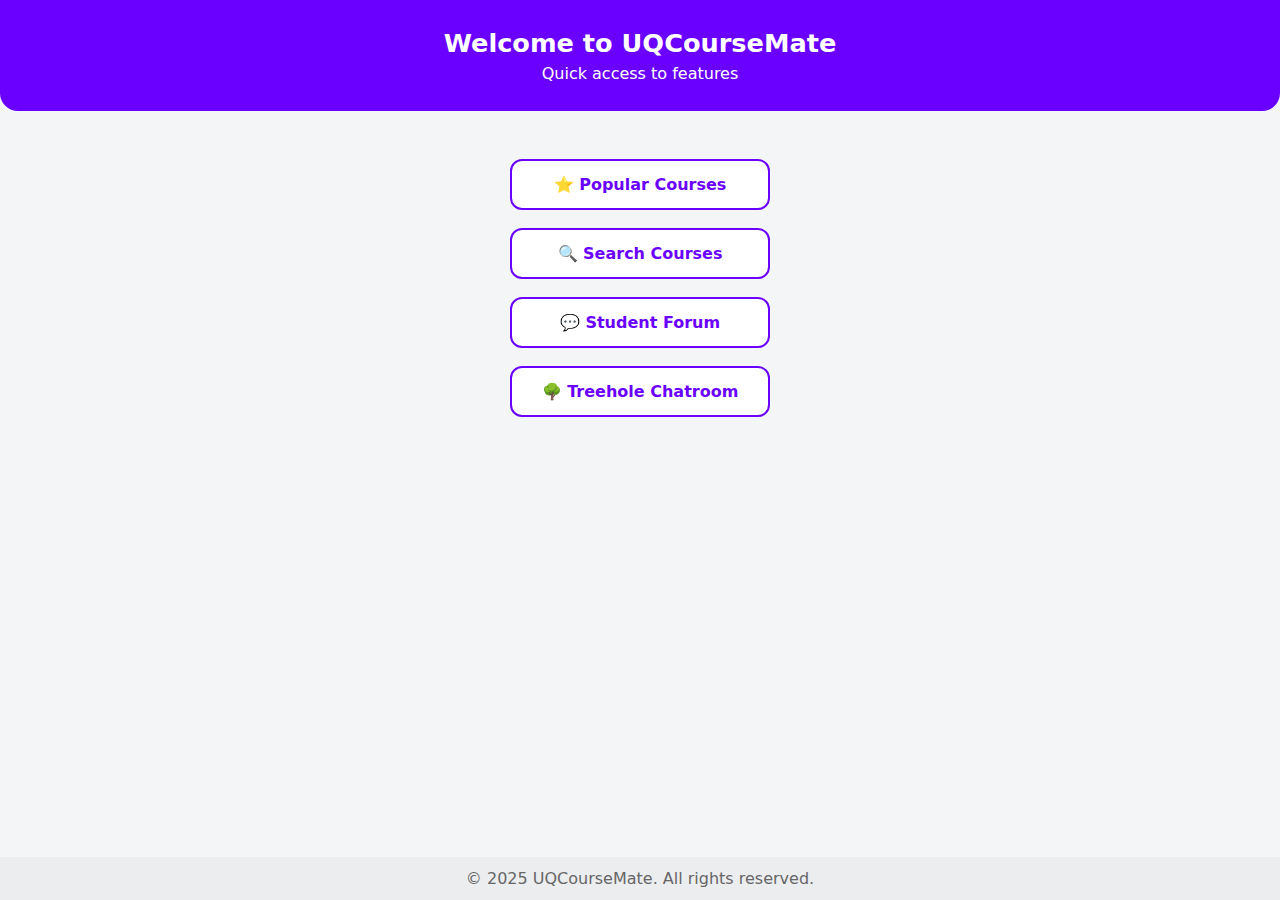
<file: index.html>
<!DOCTYPE html>
<html lang="en">
<head>
    <meta charset="UTF-8">
    <meta http-equiv="refresh" content="0; url=homepage.html">
    <title>Redirecting...</title>
</head>
<body>
    <p>If you are not redirected, <a href="homepage.html">click here</a>.</p>
</body>
</html>
</file>
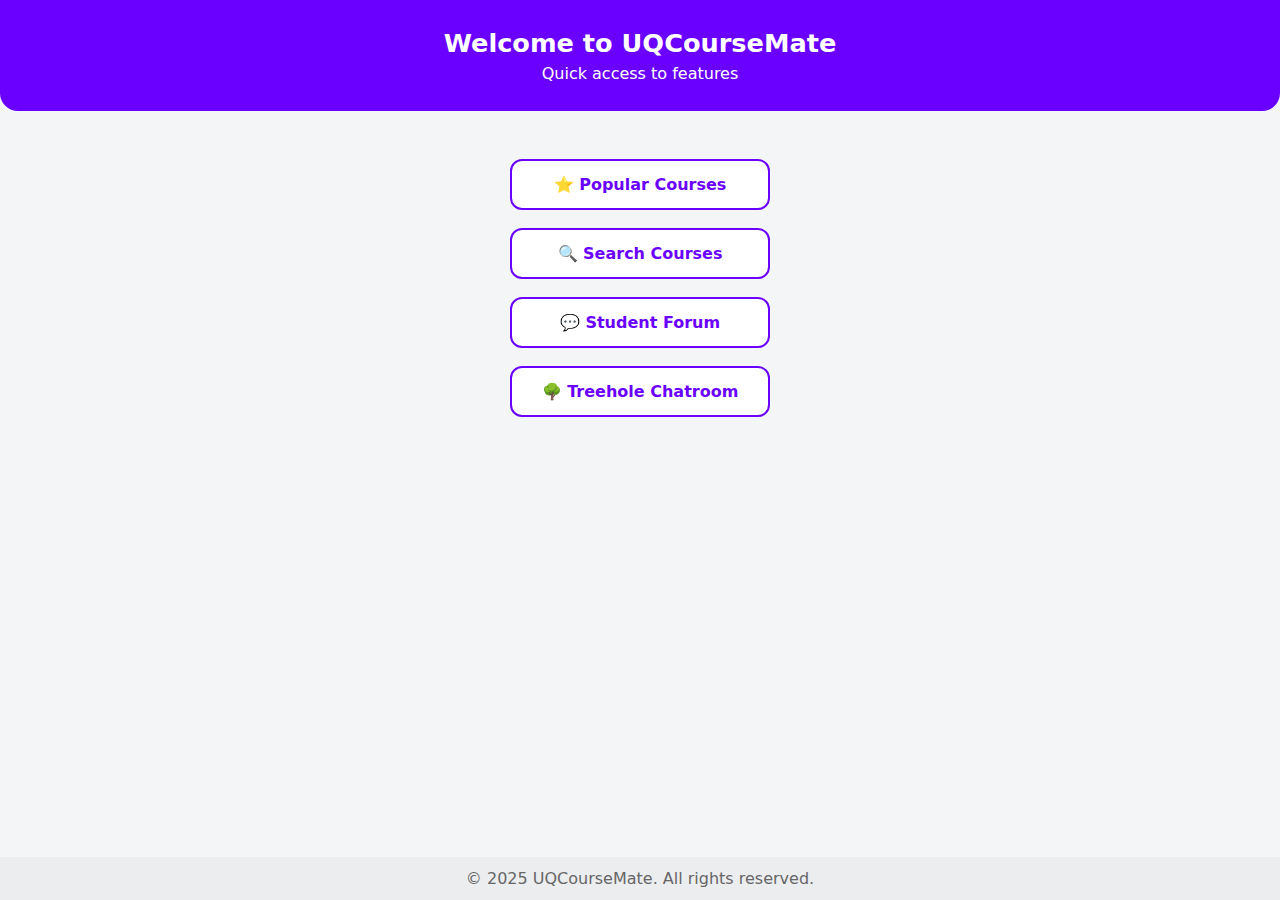
<file: homepage.html>
<!DOCTYPE html>
<html lang="en">
<head>
  <meta charset="UTF-8" />
  <meta name="viewport" content="width=device-width, initial-scale=1.0" />
  <title>UQCourseMate · Homepage</title>
  <style>
    :root { --purple:#6a00ff; --light-bg:#f4f5f7; --text:#111827; }
    *{box-sizing:border-box;margin:0;padding:0;font-family:Segoe UI,system-ui,-apple-system,Roboto}
    body{background:var(--light-bg);color:var(--text);min-height:100vh;display:flex;flex-direction:column;align-items:center}
    header{width:100%;background:var(--purple);color:#fff;padding:28px 12px;text-align:center;border-radius:0 0 18px 18px}
    header h1{font-size:1.6rem;margin-bottom:6px}
    main{display:flex;flex-direction:column;gap:18px;margin-top:48px;align-items:center}
    .btn{display:block;width:260px;text-align:center;padding:14px 18px;border-radius:12px;background:#fff;border:2px solid var(--purple);color:var(--purple);text-decoration:none;font-weight:700;transition:all .18s}
    .btn:hover{background:var(--purple);color:#fff;transform:translateY(-4px)}
    footer{margin-top:auto;width:100%;text-align:center;padding:12px 0;color:#666;background:rgba(0,0,0,0.03)}
    @media(max-width:600px){.btn{width:220px}}
  </style>
</head>
<body>
  <header><h1>Welcome to UQCourseMate</h1><div>Quick access to features</div></header>
  <main>
    <a class="btn" href="popular.html">⭐ Popular Courses</a>
    <a class="btn" href="search.html">🔍 Search Courses</a>
    <a class="btn" href="forum.html">💬 Student Forum</a>
    <a class="btn" href="treehole.html">🌳 Treehole Chatroom</a>
  </main>
  <footer>© 2025 UQCourseMate. All rights reserved.</footer>
</body>
</html>
</file>
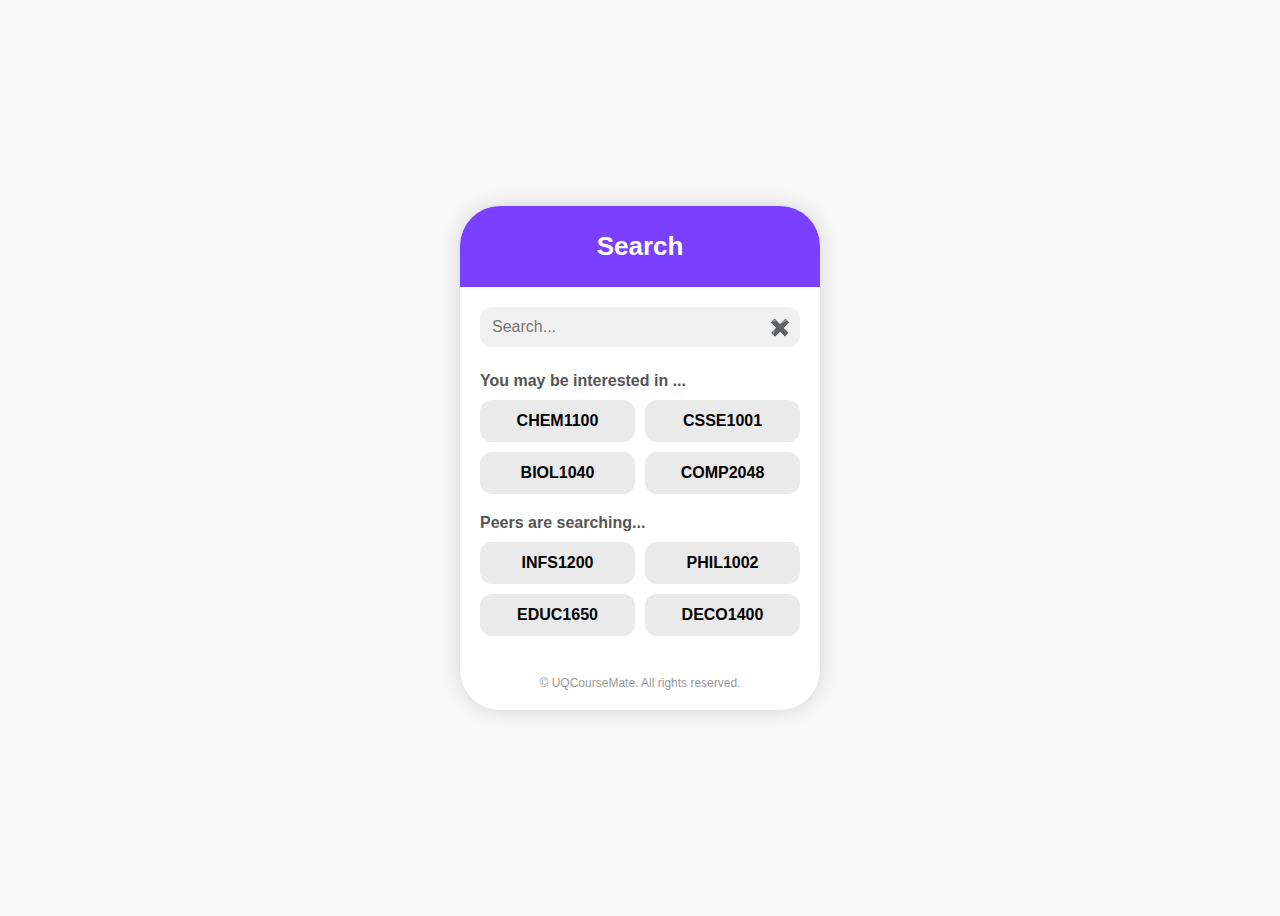
<file: search.html>
<!DOCTYPE html>
<html lang="en">
<head>
  <meta charset="UTF-8">
  <meta name="viewport" content="width=device-width, initial-scale=1.0">
  <title>Search | UQCourseMate</title>
  <style>
    body {
      font-family: 'Arial', sans-serif;
      background-color: #f8f8f8;
      display: flex;
      justify-content: center;
      align-items: center;
      height: 100vh;
    }

    .phone {
      width: 360px;
      background-color: white;
      border-radius: 40px;
      box-shadow: 0 0 20px rgba(0, 0, 0, 0.15);
      overflow: hidden;
    }

    .header {
      background-color: #7A3FFF;
      color: white;
      text-align: center;
      padding: 25px 0;
      font-size: 26px;
      font-weight: bold;
    }

    .content {
      padding: 20px;
    }

    .search-box {
      display: flex;
      align-items: center;
      background-color: #f1f1f1;
      border-radius: 12px;
      padding: 10px;
      margin-bottom: 25px;
    }

    .search-box input {
      border: none;
      background: none;
      flex: 1;
      outline: none;
      font-size: 16px;
    }

    .section-title {
      color: #555;
      font-weight: bold;
      margin-top: 10px;
      margin-bottom: 10px;
    }

    .button-grid {
      display: grid;
      grid-template-columns: repeat(2, 1fr);
      gap: 10px;
      margin-bottom: 20px;
    }

    .course-btn {
      background-color: #EAEAEA;
      border-radius: 12px;
      padding: 12px 0;
      text-align: center;
      font-weight: 600;
      cursor: pointer;
      transition: 0.2s;
    }

    .course-btn:hover {
      background-color: #d8d8d8;
    }

    .footer {
      text-align: center;
      color: #999;
      font-size: 12px;
      padding-bottom: 20px;
    }
  </style>
</head>
<body>
  <div class="phone">
    <div class="header">Search</div>
    <div class="content">
      <div class="search-box">
        <input id="searchInput" type="text" placeholder="Search..." />
        <span id="clearBtn">✖️</span>
    </div>

      <div class="section-title">You may be interested in ...</div>
      <div class="button-grid">
        <div class="course-btn">CHEM1100</div>
        <div class="course-btn">CSSE1001</div>
        <div class="course-btn">BIOL1040</div>
        <div class="course-btn">COMP2048</div>
      </div>

      <div class="section-title">Peers are searching...</div>
      <div class="button-grid">
        <div class="course-btn">INFS1200</div>
        <div class="course-btn">PHIL1002</div>
        <div class="course-btn">EDUC1650</div>
        <div class="course-btn">DECO1400</div>
      </div>
    </div>
    <div class="footer">© UQCourseMate. All rights reserved.</div>
  </div>


<script>
  const input   = document.getElementById('searchInput');
  const clear   = document.getElementById('clearBtn');
  const empty   = document.getElementById('emptyState'); 
  const buttons = Array.from(document.querySelectorAll('.course-btn'));

  
  const norm = s => (s || '').toLowerCase().replace(/\s+/g, '');

  
  function applyFilter() {
    const q = norm(input.value);
    let shown = 0;

    buttons.forEach(btn => {
      
      const haystack = norm(btn.textContent + ' ' + (btn.dataset.tags || ''));
      const match = q === '' || haystack.includes(q);
      btn.style.display = match ? '' : 'none';
      if (match) shown++;
    });

    if (empty) empty.style.display = (q && shown === 0) ? 'block' : 'none';
  }

  
  let t = null;
  input.addEventListener('input', () => {
    clearTimeout(t);
    t = setTimeout(applyFilter, 80);
  });

  clear.addEventListener('click', () => {
    input.value = '';
    applyFilter();
    input.focus();
  });

  
  input.addEventListener('keydown', (e) => {
    if (e.key === 'Enter') {
      const q = norm(input.value);
      if (!q) return;
      
      const firstVisible = buttons.find(b => b.style.display !== 'none');
      if (firstVisible) {
        const course = firstVisible.textContent.trim();
        
        alert(`Opening ${course} page (MVP placeholder)`);
      } else {
        if (empty) alert('No courses found.');
      }
    }
  });

  
  applyFilter();

  
  buttons.forEach(btn => {
    btn.addEventListener('click', () => {
      const course = btn.textContent.trim();
      alert(`Opening ${course} page (MVP placeholder)`);
      
    });
  });
</script>
</body>
</html>
</file>
